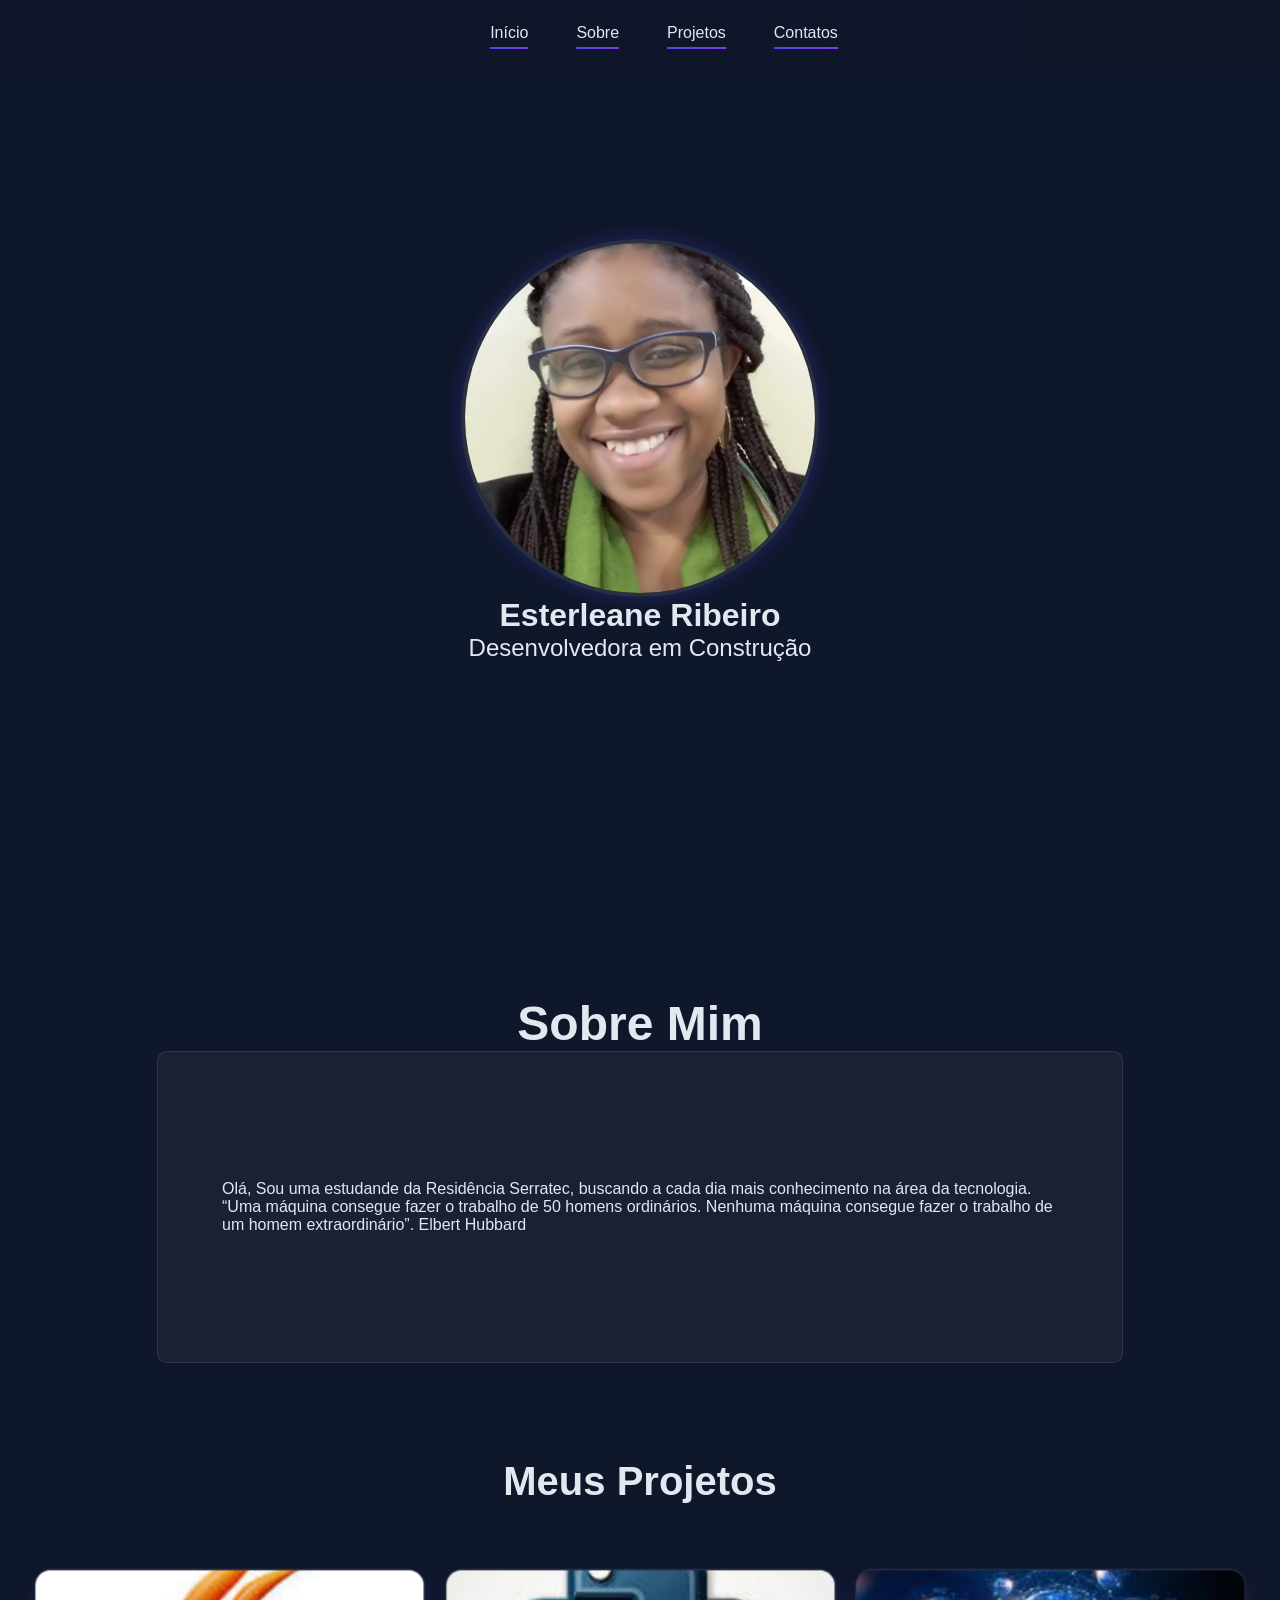
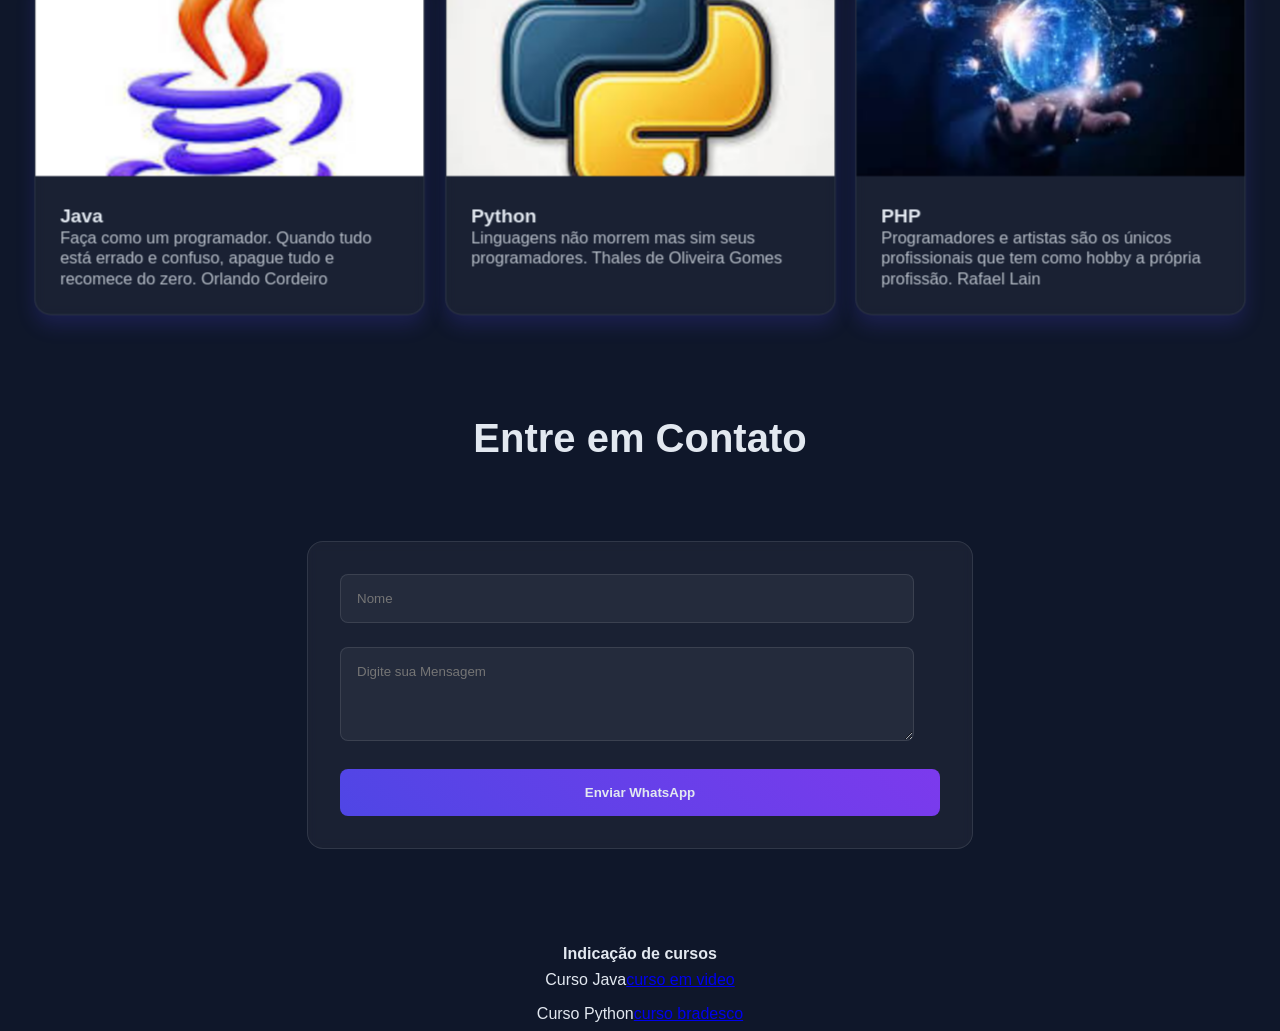
<file: Exercicios 1/index.html>
<!DOCTYPE html>
<html lang="pt-br">

<head>
    <meta charset="UTF-8">
    <meta name="viewport" content="width=device-width, initial-scale=1.0">
    <link rel="stylesheet" href="styles.css">
    <title>Ester | Portifólio</title>
</head>

<body>

    <nav class="navegacao">
        <ul class="menu">
            <li>
                <a href="#inicio" class="menu-link">Início</a>
            </li>

            <li>
                <a href="#sobre" class="menu-link">Sobre</a>
            </li>

            <li>
                <a href="#projetos" class="menu-link">Projetos</a>
            </li>

            <li>
                <a href="#contatos" class="menu-link">Contatos</a>
            </li>

        </ul>

    </nav>

    <main id="inicio" class="cabecalho">

        <img src="img/Foto - eu.jpeg " alt="Foto de Esterleane" class="foto-perfil">
        <h1> Esterleane Ribeiro</h1>
        <p class="cabecalho-sub-titulo"> Desenvolvedora em Construção </p>

    </main>

    <section id="sobre" class="sobre">
        <h2 class="sobre-titulo">Sobre Mim</h2>
        <div class="sobre-caixa">
            <p class="sobre paragrafo">
                Olá, Sou uma estudande da Residência Serratec, buscando a cada dia mais conhecimento na área da
                tecnologia. 
                
                 “Uma máquina consegue fazer o trabalho de 50 homens ordinários. Nenhuma máquina consegue fazer o trabalho de um homem extraordinário”. Elbert Hubbard 
            </p>
        </div>
    </section>

    <section id="Projetos" class="Projetos">
        <h2 class="projetos-titulos">Meus Projetos</h2>
        <div class="projetos-caixa">

            
            <div class="projetos-Java">
                <img src="img/Projeto 1 Java.jpg" alt="Projeto 1" class="projetos-imagem">
                  <div class="caixa-textos-projetos">
                  <h3 class="Inf-projetos">Java</h3>
                  <p class="paragrafo-projetos">Faça como um programador. Quando tudo está errado e confuso, apague tudo e recomece do zero. Orlando Cordeiro</p>
                  
                </div>
            </div>

            <div class="projetos-Python">
                <img src="img/Projeto2 python.jpg" alt="Projeto 2" class="projetos-imagem">
                <div class="caixa-textos-projetos">
                   <h3 class="Inf-projetos">Python</h3>
                   <p class="paragrafo-projetos">Linguagens não morrem mas sim seus programadores.  Thales de Oliveira Gomes</p>
                
                </div>
            </div>


            <div class="projetos-PHP">
                <img src="img/Projeto3 PhP.jpg" alt="Projeto 1" class="projetos-imagem">
                <div class="caixa-textos-projetos">
                  <h3 class="Inf-projetos">PHP</h3>
                  <p class="paragrafo-projetos">Programadores e artistas são os únicos profissionais que tem como hobby a própria profissão.  Rafael Lain</p>
          
                </div>
            <div>

        </div>

    </section>

    <section id="contatos" class="contatos">
        <h2 class="contatos-titulos">Entre em Contato</h2>
       
        <form class="formulario-contato" id="formulario" onsubmit="enviarWhats(event)">
            <div class="grupo-form">
                <input placeholder="Nome" class="campo-form" id="nome">
            </div>
           
            <div class="grupo-form">
                <textarea class="campo-form" placeholder="Digite sua Mensagem" rows="4" id="mensagem"></textarea>
            </div>

            <button type="submit" class="botao-form">Enviar WhatsApp</button>

        </form>

    </section>

    <script>

        function enviarWhats(event){
        event.preventDefault()

        const nome = document.getElementById('nome').value;
        const mensagem = document.getElementById('mensagem').value;
        const telefone = '5524993063397'

        const texto = `Olá! Me chamo ${nome}, ${mensagem}`
        const msgFormatada = encodeURIComponent (texto)

        const url = `https://wa.me/${telefone}?text=${msgFormatada}`

        window.open(url,'_blank')
        }
       
    </script>

        <h1 class="Curso">Indicação de cursos</h1>
        <p class="Link-Java">Curso Java<a href="https://www.cursoemvideo.com/curso/java-basico/" target="_blank" rel="external">curso em video</a></p>
        <p class="Link-Python">Curso Python<a href="https://www.ev.org.br/cursos/linguagem-de-programacao-python-basico"target="_blank" rel="external">curso bradesco</a></p>

        
    </body>
</html>
</file>
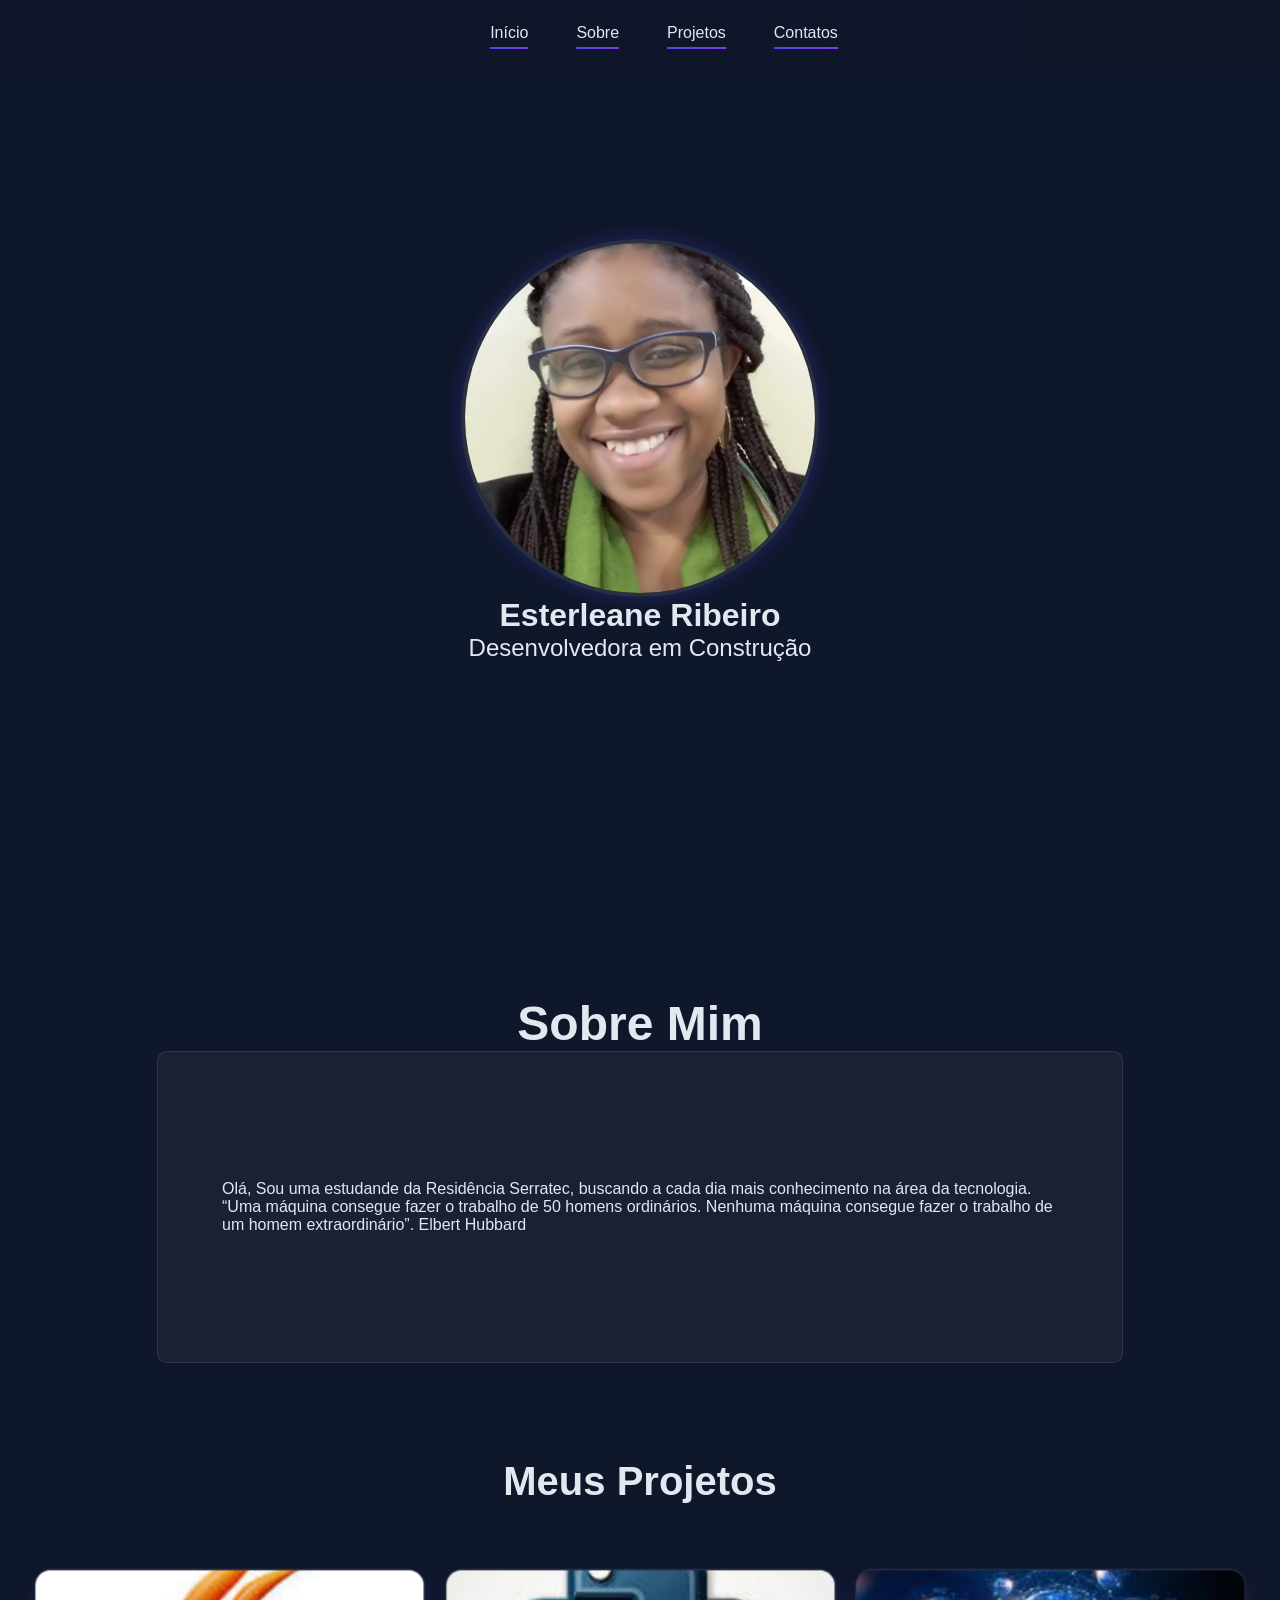
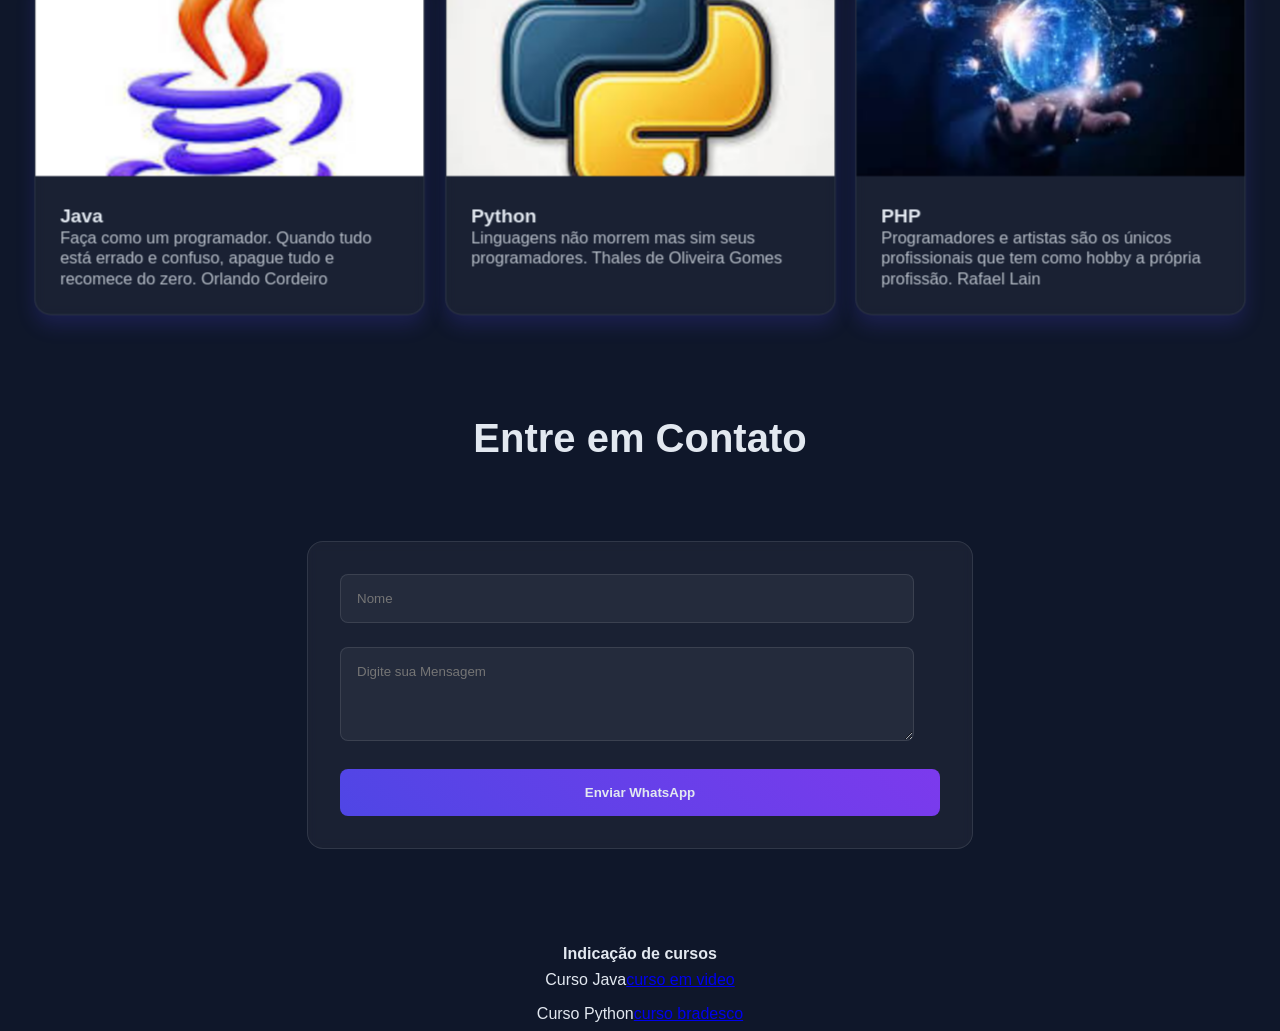
<file: Exercicio 2/evolucao.html>
<!DOCTYPE html>
<html lang="pt-br">

<head>
    <meta charset="UTF-8">
    <meta name="viewport" content="width=device-width, initial-scale=1.0">
    <link rel="stylesheet" href="evolucao.css">
    <title> Ester | Portifólio</title>
</head>

<body>

    <nav class="navegacao">
        <ul class="menu">
            <li>
                <a href="#inicio" class="menu-link">Início</a>
            </li>

            <li>
                <a href="#sobre" class="menu-link">Sobre</a>
            </li>

            <li>
                <a href="#projetos" class="menu-link">Projetos</a>
            </li>

            <li>
                <a href="#contatos" class="menu-link">Contatos</a>
            </li>

        </ul>

    </nav>

    <main id="inicio" class="cabecalho">

        <img src="img/Foto - eu.jpeg " alt="Foto de Esterleane" class="foto-perfil">
        <h1> Esterleane Ribeiro</h1>
        <p class="cabecalho-sub-titulo"> Desenvolvedora em Construção </p>

    </main>

    <section id="sobre" class="sobre">
        <h2 class="sobre-titulo">Sobre Mim</h2>
        <div class="sobre-caixa">
            <p class="sobre paragrafo">
                Olá, Sou uma estudande da Residência Serratec, buscando a cada dia mais conhecimento na área da
                tecnologia. 
                
                 “Uma máquina consegue fazer o trabalho de 50 homens ordinários. Nenhuma máquina consegue fazer o trabalho de um homem extraordinário”. Elbert Hubbard 
            </p>
        </div>
    </section>

    <section id="Projetos" class="Projetos">
        <h2 class="projetos-titulos">Meus Projetos</h2>
        <div class="projetos-caixa">

            
            <div class="projetos-Java">
                <img src="img/Projeto 1 Java.jpg" alt="Projeto 1" class="projetos-imagem">
                  <div class="caixa-textos-projetos">
                  <h3 class="Inf-projetos">Java</h3>
                  <p class="paragrafo-projetos">Faça como um programador. Quando tudo está errado e confuso, apague tudo e recomece do zero. Orlando Cordeiro</p>
                  
                </div>
            </div>

            <div class="projetos-Python">
                <img src="img/Projeto2 python.jpg" alt="Projeto 2" class="projetos-imagem">
                <div class="caixa-textos-projetos">
                   <h3 class="Inf-projetos">Python</h3>
                   <p class="paragrafo-projetos">Linguagens não morrem mas sim seus programadores.  Thales de Oliveira Gomes</p>
                
                </div>
            </div>


            <div class="projetos-PHP">
                <img src="img/Projeto3 PhP.jpg" alt="Projeto 1" class="projetos-imagem">
                <div class="caixa-textos-projetos">
                  <h3 class="Inf-projetos">PHP</h3>
                  <p class="paragrafo-projetos">Programadores e artistas são os únicos profissionais que tem como hobby a própria profissão.  Rafael Lain</p>
          
                </div>
            <div>

        </div>

    </section>

    <section id="contatos" class="contatos">
        <h2 class="contatos-titulos">Entre em Contato</h2>
       
        <form class="formulario-contato" id="formulario" onsubmit="enviarWhats(event)">
            <div class="grupo-form">
                <input placeholder="Nome" class="campo-form" id="nome">
            </div>
           
            <div class="grupo-form">
                <textarea class="campo-form" placeholder="Digite sua Mensagem" rows="4" id="mensagem"></textarea>
            </div>

            <button type="submit" class="botao-form">Enviar WhatsApp</button>

        </form>

    </section>

    <script>

        function enviarWhats(event){
        event.preventDefault()

        const nome = document.getElementById('nome').value;
        const mensagem = document.getElementById('mensagem').value;
        const telefone = '5524993063397'

        const texto = `Olá! Me chamo ${nome}, ${mensagem}`
        const msgFormatada = encodeURIComponent (texto)

        const url = `https://wa.me/${telefone}?text=${msgFormatada}`

        window.open(url,'_blank')
        }
       
    </script>

        <h1 class="Curso">Indicação de cursos</h1>
        <p class="Link-Java">Curso Java<a href="https://www.cursoemvideo.com/curso/java-basico/" target="_blank" rel="external">curso em video</a></p>
        <p class="Link-Python">Curso Python<a href="https://www.ev.org.br/cursos/linguagem-de-programacao-python-basico"target="_blank" rel="external">curso bradesco</a></p>

        
    </body>
</html>
</file>
<file: Exercicios 1/styles.css>
*{
    margin: 0;
    padding: 0;
    background-origin: border-box;
    font-family: Arial, Helvetica, sans-serif;
}

html{

    scroll-behavior: smooth;
}

:root{
    --primaria:#4f46e5;
    --secundaria:#7c3aed;
    --escuro:#0f172a;
    --maisEscuro:#0a0f1c;
    --claro:#e2e8f0;
    --vidro:rgba(255,255,255,0.1);
}

body{
    background-color: var(--escuro);
    color:var(--claro);
}

.navegacao{
    position: fixed;
    top:0;
    background: rgba(15,23,42,0.8);
    width: 100%;
    z-index: 100;
    padding: 1.5rem;
}

.menu{
    display: flex;
    justify-content: center;
    list-style: none;
    gap: 3rem;
}


.menu-link{
    text-decoration: none;
    color: var(--claro);
    font-weight: 500;
    position: relative;
    padding: 0.5rem 0;
}

.menu-link::after{
    content: '';
    height: 2px;
    width: 100%;
    position: absolute;
    bottom: 0;
    left: 0;
    background: linear-gradient(90deg, var(--primaria), var(--secundaria));
    transition: width 0.5s ease;
}

.menu-link:hover::after{
    width: 100%;
}

.cabecalho{
    min-height: 100vh;
    display: flex;
    justify-content: center;
    align-items: center;
    flex-direction: column;
}

.foto-perfil{
    width: 350px;
    height: 350px;
    box-shadow: 0 0 20px rgba(79,70,229,0.3);
    border-radius: 50%;
    border: 4px solid var(--vidro);
}

.h1{
    font-size: 3.5rem;
    color:var(--primaria);
    font-weight: bold;
    margin: 20px;
}

.cabecalho-sub-titulo{
    font-size: 1.5rem;
    color: var(--claro);
}

.sobre{
    padding: 6rem 2rem;
}

.sobre-titulo{
    font-size: 3rem;
    color: var(--claro);  
    text-align: center;  
}

.sobre-caixa{
    padding: 2rem;
    max-width: 900px;
    margin: 0 auto;
    border-radius: 10px;
    border: 1px solid var(--vidro);
    backdrop-filter: blur(2px);
    background: rgba(225, 225, 225, 0.05);
}

.sobre-paragrafo{
    text-align: center;
    font-size: 3.5rem;
}

.projetos{
    padding: 6rem 2rem;
}

.projetos-titulos{
    text-align: center;
    font-size: 2.5rem;
    margin-bottom: 80px;
}

.projetos-caixa{
    display: grid;
    grid-template-columns: repeat(auto-fit,minmax(300px,1fr));
    gap: 2rem;
    max-width: 1200px;
    margin: 0 auto;
}

.projetos-Java,.projetos-Python, .projetos-PHP{
    box-shadow: 0 10px 20px rgba(79,70,229,0.2);
    transform: translateY(-10px) scale(1.03);
}

.projetos-Java, .projetos-Python, .projetos-PHP{
    background: rgba(225, 225, 225, 0.05);
    border-radius: 16px;
    backdrop-filter: blur(5px);
    border: 1px solid var(--vidro);
    overflow: hidden;
    transition: all 0.5s ease;
    cursor: pointer;
}

.projetos-imagem{
    height: 200px;
    width: 100%;
    object-fit: cover;
}

.caixa-textos-projetos{
    padding: 1.5rem;
}
.paragrafo-projetos{
    color: rgba(226,232,240,0.8);
    line-height: 1.25rem;
}
.info-projetos{
    margin-bottom: 5px;
}

.contatos{
    padding: 6rem 2rem;
}

.contatos-titulos{
    text-align: center;
    font-size: 2.5rem;
    margin-bottom: 80px;
}

.formulario-contato{
    max-width: 600px;
    margin: 0 auto;
    backdrop-filter: blur(5px);
    background: rgba(225, 225, 225, 0.05);
    padding: 2rem;
    border: 1px solid var(--vidro);
    border-radius: 16px;
}

.campo-form{
    width:90%;
    padding: 1rem;
    background: rgba(225, 225, 225, 0.05);
    border-radius: 8px;
    color:var(--claro);
    border: 1px solid var(--vidro);
    outline: none;

}

.campo-form:focus{
    border-color: var(--primaria);
    box-shadow: 0 0 10px rgba(70, 70, 229,0.3);
    
}

.grupo-form{
    margin-bottom: 1.5rem;
}

.botao-form{
    color: var(--claro);
    background: linear-gradient(45deg, var(--primaria), var(--secundaria));
    padding: 1rem 2rem;
    border: none;
    border-radius: 8px;
    cursor: pointer;
    font-weight: bold;
    width: 100%;
    transition: all 0.5 ease;
}

.botao-form:hover{
    transform: translateY(-4px);
    box-shadow: 0 5px 15px rgba(79,70,229,0.4);
}

.Curso{
    text-align: center;
    font-size: 1rem;
    color: var(--claro);
}
.Link-Java, .Link-Python{
    text-align: center;
    font-size: 1rem;
    color: var(--claro);  
    padding: 0.5rem 2rem;
}
</file>
<file: Exercicio 2/evolucao.css>
*{
    margin: 0;
    padding: 0;
    background-origin: border-box;
    font-family: Arial, Helvetica, sans-serif;
}

html{

    scroll-behavior: smooth;
}

:root{
    --primaria:#4f46e5;
    --secundaria:#7c3aed;
    --escuro:#0f172a;
    --maisEscuro:#0a0f1c;
    --claro:#e2e8f0;
    --vidro:rgba(255,255,255,0.1);
}

body{
    background-color: var(--escuro);
    color:var(--claro);
}

.navegacao{
    position: fixed;
    top:0;
    background: rgba(15,23,42,0.8);
    width: 100%;
    z-index: 100;
    padding: 1.5rem;
}

.menu{
    display: flex;
    justify-content: center;
    list-style: none;
    gap: 3rem;
}


.menu-link{
    text-decoration: none;
    color: var(--claro);
    font-weight: 500;
    position: relative;
    padding: 0.5rem 0;
}

.menu-link::after{
    content: '';
    height: 2px;
    width: 100%;
    position: absolute;
    bottom: 0;
    left: 0;
    background: linear-gradient(90deg, var(--primaria), var(--secundaria));
    transition: width 0.5s ease;
}

.menu-link:hover::after{
    width: 100%;
}

.cabecalho{
    min-height: 100vh;
    display: flex;
    justify-content: center;
    align-items: center;
    flex-direction: column;
}

.foto-perfil{
    width: 350px;
    height: 350px;
    box-shadow: 0 0 20px rgba(79,70,229,0.3);
    border-radius: 50%;
    border: 4px solid var(--vidro);
}

.h1{
    font-size: 3.5rem;
    color:var(--primaria);
    font-weight: bold;
    margin: 20px;
}

.cabecalho-sub-titulo{
    font-size: 1.5rem;
    color: var(--claro);
}

.sobre{
    padding: 6rem 2rem;
}

.sobre-titulo{
    font-size: 3rem;
    color: var(--claro);  
    text-align: center;  
}

.sobre-caixa{
    padding: 2rem;
    max-width: 900px;
    margin: 0 auto;
    border-radius: 10px;
    border: 1px solid var(--vidro);
    backdrop-filter: blur(2px);
    background: rgba(225, 225, 225, 0.05);
}

.sobre-paragrafo{
    text-align: center;
    font-size: 3.5rem;
}

.projetos{
    padding: 6rem 2rem;
}

.projetos-titulos{
    text-align: center;
    font-size: 2.5rem;
    margin-bottom: 80px;
}

.projetos-caixa{
    display: grid;
    grid-template-columns: repeat(auto-fit,minmax(300px,1fr));
    gap: 2rem;
    max-width: 1200px;
    margin: 0 auto;
}

.projetos-Java,.projetos-Python, .projetos-PHP{
    box-shadow: 0 10px 20px rgba(79,70,229,0.2);
    transform: translateY(-10px) scale(1.03);
}

.projetos-Java, .projetos-Python, .projetos-PHP{
    background: rgba(225, 225, 225, 0.05);
    border-radius: 16px;
    backdrop-filter: blur(5px);
    border: 1px solid var(--vidro);
    overflow: hidden;
    transition: all 0.5s ease;
    cursor: pointer;
}

.projetos-imagem{
    height: 200px;
    width: 100%;
    object-fit: cover;
}

.caixa-textos-projetos{
    padding: 1.5rem;
}
.paragrafo-projetos{
    color: rgba(226,232,240,0.8);
    line-height: 1.25rem;
}
.info-projetos{
    margin-bottom: 5px;
}

.contatos{
    padding: 6rem 2rem;
}

.contatos-titulos{
    text-align: center;
    font-size: 2.5rem;
    margin-bottom: 80px;
}

.formulario-contato{
    max-width: 600px;
    margin: 0 auto;
    backdrop-filter: blur(5px);
    background: rgba(225, 225, 225, 0.05);
    padding: 2rem;
    border: 1px solid var(--vidro);
    border-radius: 16px;
}

.campo-form{
    width:90%;
    padding: 1rem;
    background: rgba(225, 225, 225, 0.05);
    border-radius: 8px;
    color:var(--claro);
    border: 1px solid var(--vidro);
    outline: none;

}

.campo-form:focus{
    border-color: var(--primaria);
    box-shadow: 0 0 10px rgba(70, 70, 229,0.3);
    
}

.grupo-form{
    margin-bottom: 1.5rem;
}

.botao-form{
    color: var(--claro);
    background: linear-gradient(45deg, var(--primaria), var(--secundaria));
    padding: 1rem 2rem;
    border: none;
    border-radius: 8px;
    cursor: pointer;
    font-weight: bold;
    width: 100%;
    transition: all 0.5 ease;
}

.botao-form:hover{
    transform: translateY(-4px);
    box-shadow: 0 5px 15px rgba(79,70,229,0.4);
}

.Curso{
    text-align: center;
    font-size: 1rem;
    color: var(--claro);
}
.Link-Java, .Link-Python{
    text-align: center;
    font-size: 1rem;
    color: var(--claro);  
    padding: 0.5rem 2rem;
}
</file>
